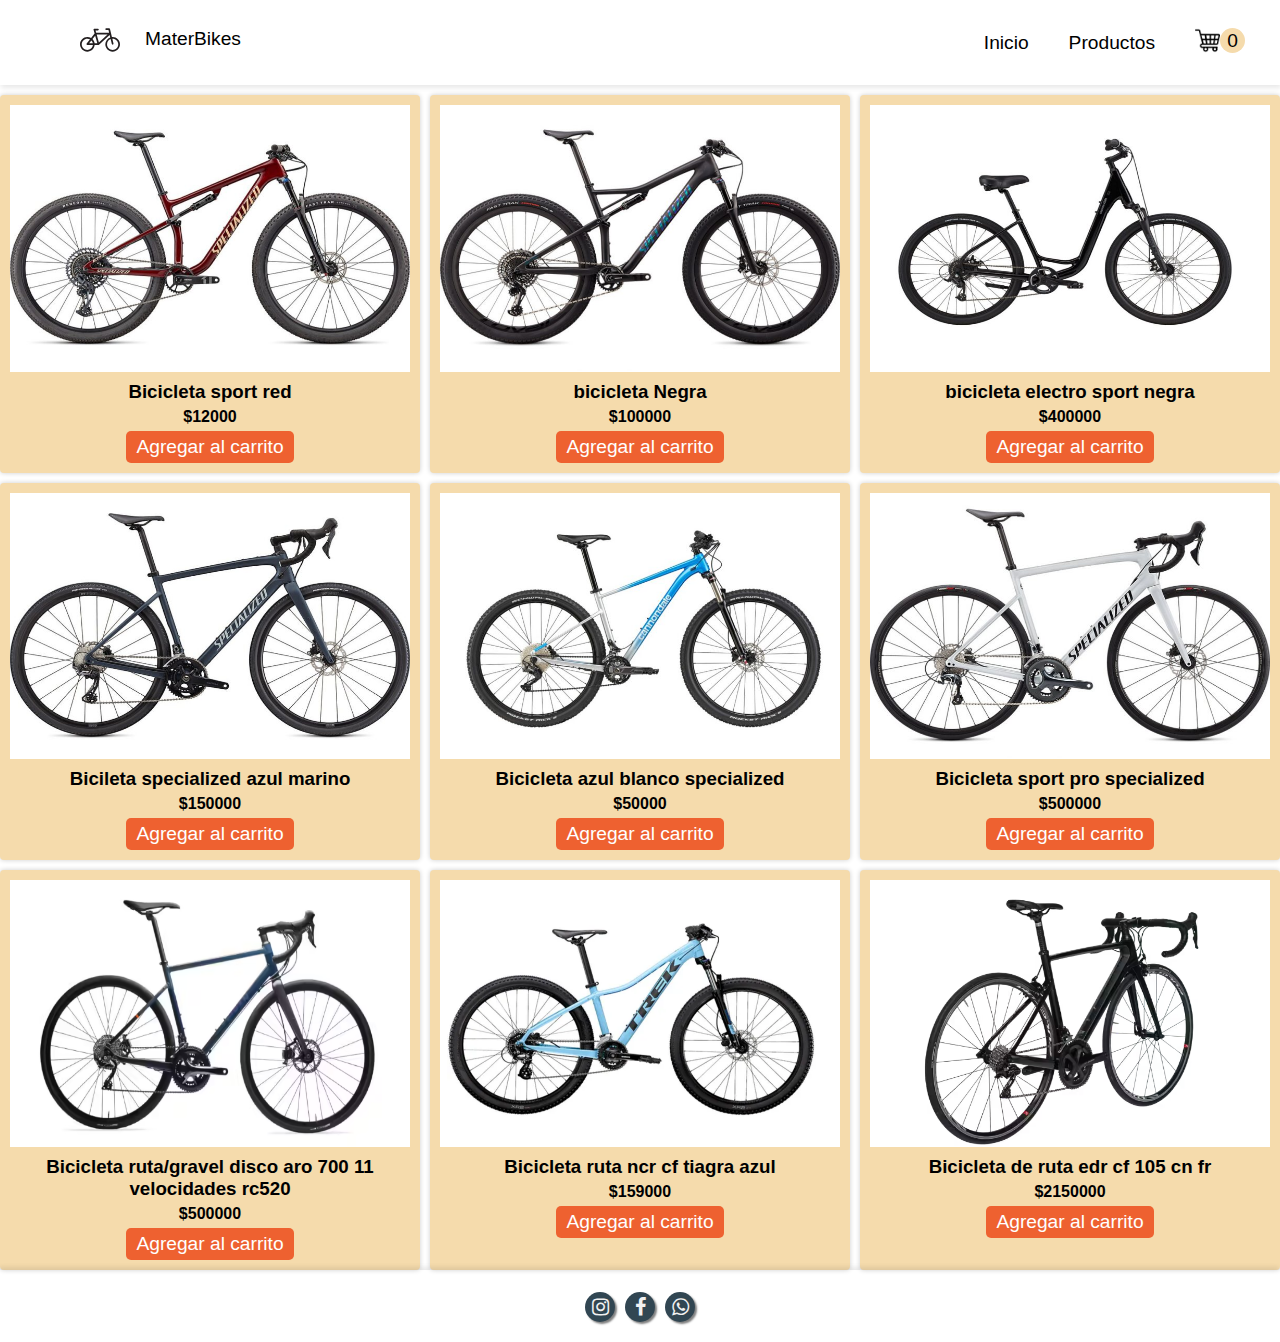
<file: index.html>
<!DOCTYPE html>
<html lang="es">
<head>
	<meta charset="UTF-8">
	<meta http-equiv="X-UA-Compatible" content="IE=edge">
	<meta name="viewport" content="width=device-width, initial-scale=1.0">
	<link rel="stylesheet" href="style.css">
	<link rel="stylesheet" href="index.css">
	<script src="./js/bicicletas.js"></script>
	<script src="./js/cartService.js" defer></script>
	<script src="./js/index.js" defer></script>
	<link rel="stylesheet" href="https://stackpath.bootstrapcdn.com/font-awesome/4.7.0/css/font-awesome.min.css">
	<title>MaterBikes</title>
</head>
<body>
	<header>
		<nav>
			<a href="./index.html"><img src="/img/bike-svgrepo-com.svg" alt="Logo" id="logo">
				<p id="mater">MaterBikes</p></a>
			<div>
				<a href="#">Inicio</a>
				<a href="#">Productos</a>
				<a href="./cart.html" id="cart"><img src="./img/iconos/shopping-cart.png" alt=""><span id="cuenta-carrito">0</span></a>
			</div>
		</nav>
	</header>
	<main>
		<section id="productos-container">
		</section>
	</main>
	<footer>
		<section class="botones">
			<a href="https://www.instagram.com/duocucsanjoaquin" class="fa fa-instagram" id="ins"></a>
			<a href="https://web.facebook.com/DuocUC.SanJoaquin" class="fa fa-facebook" id="fa"></a>
			<a href="https://api.whatsapp.com/send/?phone=56936639565&text&type=phone_number&app_absent=0"
				class="fa fa-whatsapp" id="what"></a>
		</section>
</body>
</html>
</file>
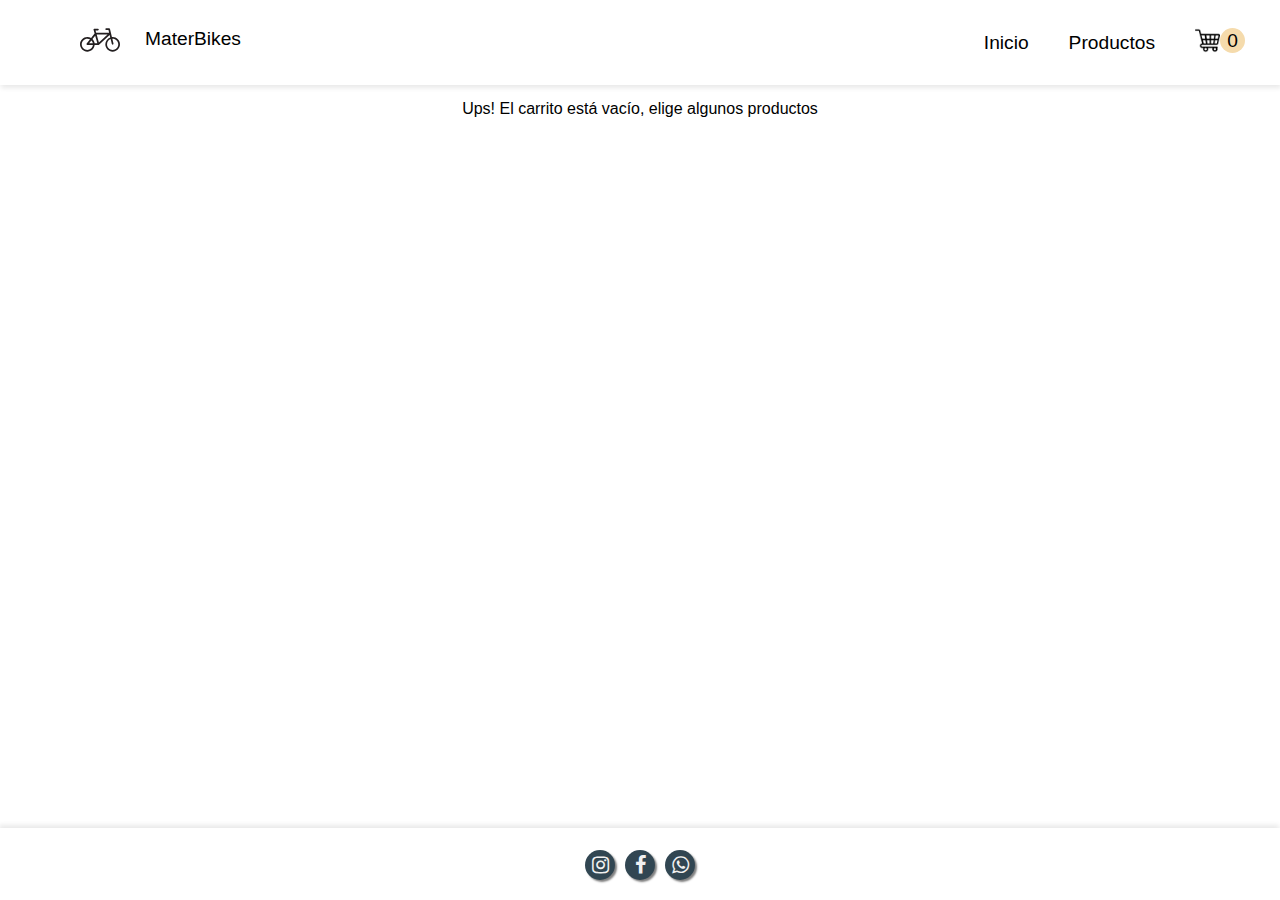
<file: cart.html>
<!DOCTYPE html>
<html lang="es">
<head>
	<meta charset="UTF-8">
	<meta http-equiv="X-UA-Compatible" content="IE=edge">
	<meta name="viewport" content="width=device-width, initial-scale=1.0">
	<link rel="stylesheet" href="style.css">
  <link rel="stylesheet" href="cart.css">
	<script src="./js/bicicletas.js"></script>
	<link rel="stylesheet" href="https://stackpath.bootstrapcdn.com/font-awesome/4.7.0/css/font-awesome.min.css">
  <script src="./js/cartService.js" defer></script>
	<script src="./js/cart.js" defer></script>
	<title>Carrito</title>
</head>
<body>
  <header>
		<nav>
			<a href="./index.html"><img src="img/bike-svgrepo-com.svg" alt="Logo" id="logo">
				<p id="mater">MaterBikes</p></a>
			<div>
				<a href="#">Inicio</a>
				<a href="index.html">Productos</a>
				<a href="./cart.html" id="cart"><img src="./img/iconos/shopping-cart.png" alt=""><span id="cuenta-carrito">0</span></a>
			</div>
		</nav>
	</header>
	<main>
		<p id="carrito-vacio">Ups! El carrito está vacío, <a href="./index.html">elige algunos productos</a></p>
		<section id="cart-container">
		</section>
  <section id="totales">
    <p>Total unidades: <span id="cantidad">0</span></p>
    <p>Total precio: $<span id="precio">0</span></p>



	
    <button class="btn"> <a href="credit.html">Ir a pagar</a></button>
    <button id="reiniciar">Borrar carrito</button>
  </section>
</main>
	<footer>
		<section class="botones">
			<a href="https://www.instagram.com/duocucsanjoaquin" class="fa fa-instagram" id="ins"></a>
			<a href="https://web.facebook.com/DuocUC.SanJoaquin" class="fa fa-facebook" id="fa"></a>
			<a href="https://api.whatsapp.com/send/?phone=56936639565&text&type=phone_number&app_absent=0"
				class="fa fa-whatsapp" id="what"></a>
		</section>
	</footer>
	<script src="https://cdn.jsdelivr.net/npm/bootstrap@5.3.3/dist/js/bootstrap.bundle.min.js" integrity="sha384-YvpcrYf0tY3lHB60NNkmXc5s9fDVZLESaAA55NDzOxhy9GkcIdslK1eN7N6jIeHz" crossorigin="anonymous"></script>
</body>
</html>
</file>
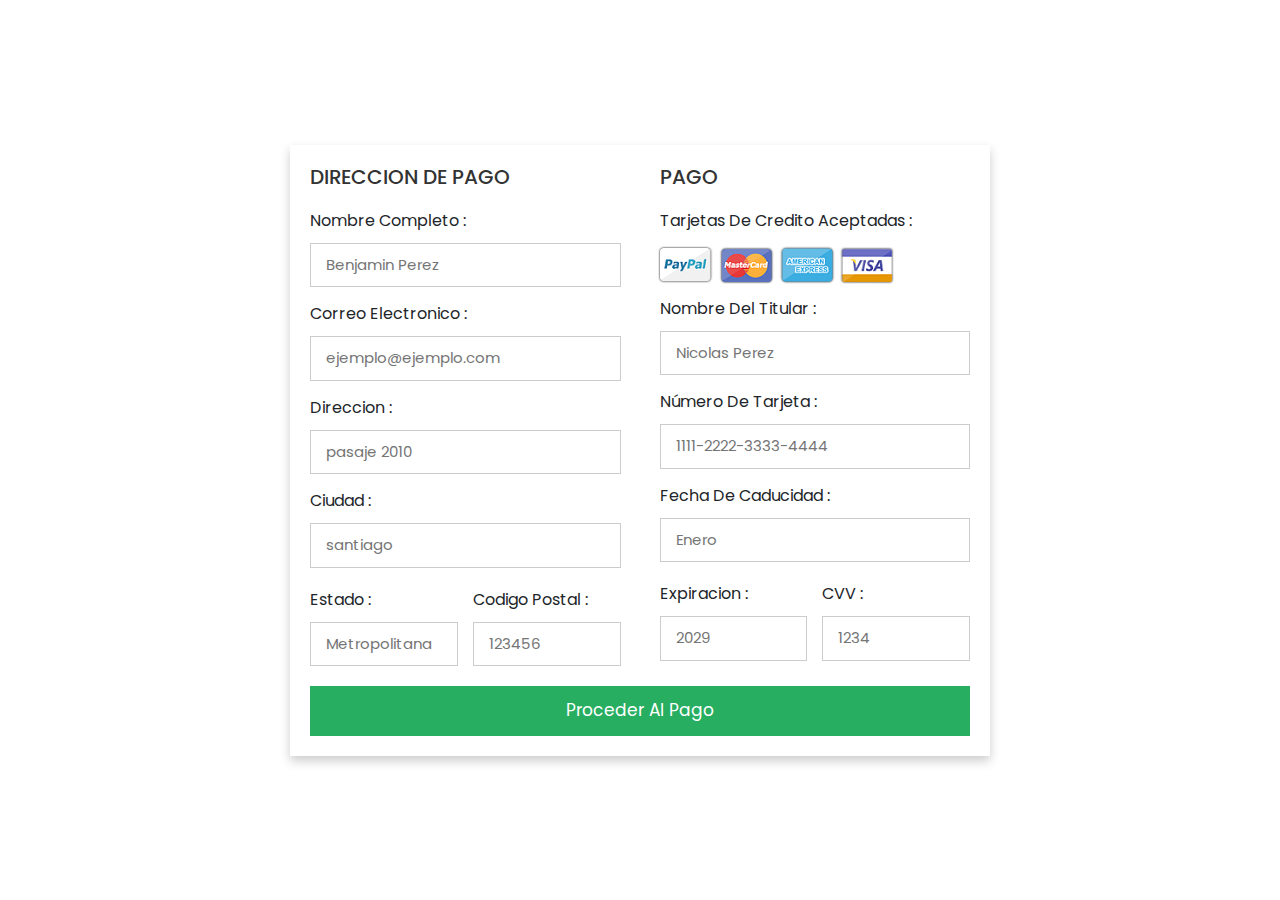
<file: credit.html>
<!DOCTYPE html>
<html lang="en">
<head>
    <meta charset="UTF-8">
    <meta http-equiv="X-UA-Compatible" content="IE=edge">
    <meta name="viewport" content="width=device-width, initial-scale=1.0">
    <link href="https://cdn.jsdelivr.net/npm/bootstrap@5.3.3/dist/css/bootstrap.min.css" rel="stylesheet" integrity="sha384-QWTKZyjpPEjISv5WaRU9OFeRpok6YctnYmDr5pNlyT2bRjXh0JMhjY6hW+ALEwIH" crossorigin="anonymous">
   
    <!-- custom css file link  -->
    <link rel="stylesheet" href="css/credit.css">

</head>
<body>

<div class="container">

    <section>

        <div class="row">

            <div class="col">

                <h3 class="title">Direccion de pago</h3>

                <div class="inputBox">
                    <span>Nombre completo :</span>
                    <input type="text" required placeholder="Benjamin Perez">
                </div>
                <div class="inputBox">
                    <span>Correo Electronico :</span>
                    <input type="email" required placeholder="ejemplo@ejemplo.com">
                </div>
                <div class="inputBox">
                    <span>Direccion :</span>
                    <input type="text" required placeholder="pasaje 2010">
                </div>
                <div class="inputBox">
                    <span>Ciudad :</span>
                    <input type="text" required placeholder="santiago">
                </div>

                <div class="flex">
                    <div class="inputBox">
                        <span>Estado :</span>
                        <input type="text" required placeholder="Metropolitana">
                    </div>
                    <div class="inputBox">
                        <span>Codigo postal :</span>
                        <input type="text" required placeholder="123456">
                    </div>
                </div>

            </div>

            <div class="col">

                <h3 class="title">Pago</h3>

                <div class="inputBox">
                    <span>Tarjetas de credito aceptadas :</span>
                    <img src="img/iconos/card_img.png" alt="">
                </div>
                <div class="inputBox">
                    <span>Nombre del titular :</span>
                    <input type="text" required placeholder="Nicolas Perez">
                </div>
                <div class="inputBox">
                    <span>Número de tarjeta :</span>
                    <input type="number" required placeholder="1111-2222-3333-4444">
                </div>
                <div class="inputBox">
                    <span>fecha de caducidad :</span>
                    <input type="text" required placeholder="Enero">
                </div>

                <div class="flex">
                    <div class="inputBox">
                        <span>Expiracion :</span>
                        <input type="number" required placeholder="2029">
                    </div>
                    <div class="inputBox">
                        <span>CVV :</span>
                        <input type="text" required placeholder="1234">
                    </div>
                </div>

            </div>
    
        </div>

        <input type="submit" value="Proceder al pago" class="submit-btn" data-bs-toggle="modal" data-bs-target="#exampleModal">
    </section>
    <!-- Modal -->
<div class="modal fade" id="exampleModal" tabindex="-1" aria-labelledby="exampleModalLabel" aria-hidden="true">
    <div class="modal-dialog modal-dialog-centered">
      <div class="modal-content">
        <div class="modal-header">
          <h1 class="text-center modal-title fs-4 text-success" id="exampleModalLabel">¡Procesado con exito!</h1>
          <button type="button" class="btn-close" data-bs-dismiss="modal" aria-label="Close"></button>
        </div>
        <div class="modal-body">
          <p class="text-center">Le hemos enviado un correo con los datos del pedido, ¡que lo disfrutes!</p>
          <br>
          <p class="text-bg-danger text-center"> codigo de referencia: 1a2k3k4jk#1023</p>
          <p class="text-success text-center"> ¡Gracias por preferir materbikes!</p>
        </div>
      </div>
    </div>
  </div>





</div>    
<script src="https://cdn.jsdelivr.net/npm/bootstrap@5.3.3/dist/js/bootstrap.bundle.min.js" integrity="sha384-YvpcrYf0tY3lHB60NNkmXc5s9fDVZLESaAA55NDzOxhy9GkcIdslK1eN7N6jIeHz" crossorigin="anonymous"></script>
</body>
</html>
</file>
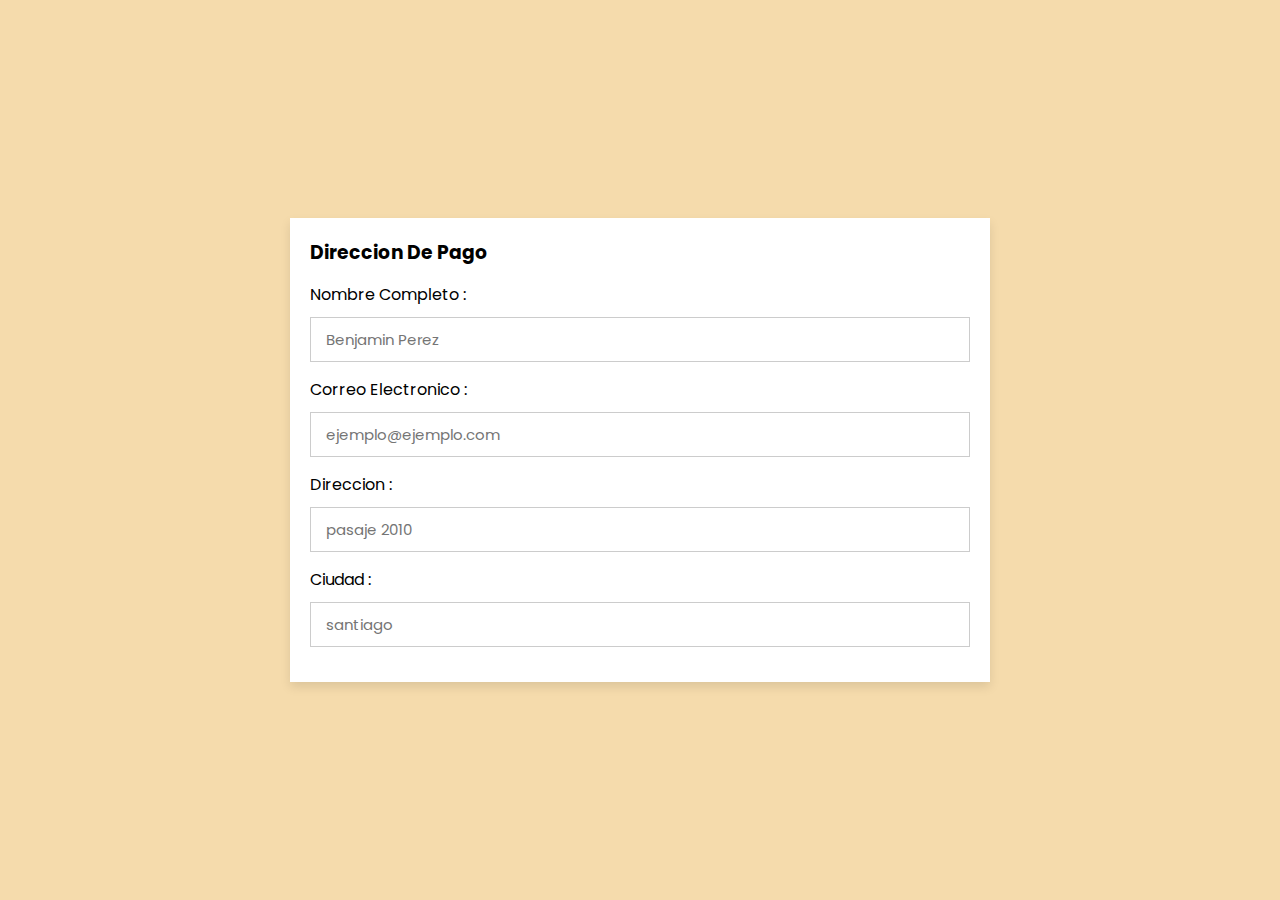
<file: finalizar.html>
<!DOCTYPE html>
<html lang="en">
<head>
    <meta charset="UTF-8">
    <meta http-equiv="X-UA-Compatible" content="IE=edge">
    <meta name="viewport" content="width=device-width, initial-scale=1.0">
    
    <!-- custom css file link  -->
    <link rel="stylesheet" href="css/finalizar.css">

</head>
<body>

<div class="container">

    <form action="">

        <div class="row">

            <div class="col">

                <h3 class="title">Direccion de pago</h3>

                <div class="inputBox">
                    <span>Nombre completo :</span>
                    <input type="text" placeholder="Benjamin Perez">
                </div>
                <div class="inputBox">
                    <span>Correo Electronico :</span>
                    <input type="email" placeholder="ejemplo@ejemplo.com">
                </div>
                <div class="inputBox">
                    <span>Direccion :</span>
                    <input type="text" placeholder="pasaje 2010">
                </div>
                <div class="inputBox">
                    <span>Ciudad :</span>
                    <input type="text" placeholder="santiago">
                </div>


            <div class="col">


    </form>

</div>    
    
</body>
</html>
</file>
<file: style.css>
:root{
  --color-acento: #ee6130;
  --color-acento-claro: #ee613033;
  --color-texto: black;
}

body{
  margin: 0;
  font-family: 'Trebuchet MS', 'Lucida Sans Unicode', 'Lucida Grande', 'Lucida Sans', Arial, sans-serif;
  display: flex;
  flex-direction: column;
  height: 100vh;
}

h3, p{
  margin: 5px;
}

.escondido{
  display: none;
}

a{
  background-color: unset;
  border:unset;
  cursor:pointer;
  text-decoration: none;
  transition: 200ms;
  color: var(--color-texto);
}

button{
  transition: 200ms;
}

a:hover:not(#cart), button:hover{
  color: var(--color-acento);
}

/* Header */
header{
  box-shadow: 1px 3px 5px rgba(0, 0, 0, 0.09);
  margin-bottom: 10px;
  font-size: larger;
}

header nav{
  display: flex;
  justify-content: space-between;
  margin: 0 60px;
}

#logo{
  height: 40px;
  margin: 20px;
}

header nav div{
  display: flex;
  align-items: center;
  gap: 40px;
}

header nav img{
  height: 25px;
}

#cuenta-carrito{
  position: absolute;
  background-color: rgb(245, 219, 172);
  border-radius: 100%;
  display: inline-block;
  height: 25px;
  line-height: 25px;
  aspect-ratio: 1;
  text-align: center;
  /* margin-bottom: 15px; */
}

footer{
  text-align: center;
  box-shadow: -1px -3px 5px rgba(0, 0, 0, 0.09);
  padding-top: 2px;
  margin-top: auto;
}

footer a{
  text-decoration: underline;
}
</file>
<file: index.css>
/* Productos home*/
#productos-container{
  display: flex;
  flex-wrap: wrap;
  gap: 10px;
justify-content: center;}

.tarjeta-producto{
  background-color: rgb(245, 219, 172);
  text-align: center;
  padding: 10px;
  max-width: 400px;
  box-shadow: 0px 0px 5px rgba(0, 0, 0, 0.2);
  border-radius: 4px;
  transition: 200ms;
}

.tarjeta-producto:hover{
  box-shadow: 0px 5px 5px rgba(0, 0, 0, 0.2);
  translate: 0px -5px;
}

.tarjeta-producto img{
  max-width:100%;
  aspect-ratio: 1.5;
}

.precio{
  font-weight: 600;
}

.tarjeta-producto button{
  font-size: larger;
  background-color: var(--color-acento);
  border-radius: 5px;
  padding: 5px 10px;
  color: white;
  border:unset;
  cursor:pointer;
}
.botones {
  min-width: 240px;
  display: flex;
  flex-direction: row;
  justify-content: center;
  margin-top: 20px;
  margin-left: 10px;
  margin-bottom: 20px;
}

.botones a{
  text-decoration: none;
  font-size: 20px;
  width: 30px;
  height: 30px;
  line-height: 30px;
  text-align: center;
  background: #314652;
  color: #f1f1f1;
  border-radius: 50%;
  box-shadow: 2px 2px 2px rgba(0, 0, 0, .5);
}

#ins{
  margin-right: 10px;
}
#fa{
  margin-right: 10px;
}
#what{
  margin-right: 10px;
}
#mater{
  display: inline-block;
  position: absolute;
  margin-bottom: 0px;
  top: 2.5%;
}
</file>
<file: cart.css>
#cart-container{
  max-width: 500px;
  margin: auto;
}

.tarjeta-producto{
  display: flex;
  align-items: center;
  height: 100px;
  gap: 20px;
}

.tarjeta-producto img{
  height: 100%;
}

.tarjeta-producto h3{
  width: 130px;
}
.tarjeta-producto div{
  background-color: rgb(245, 219, 172);
  padding: 3px;
  border-radius: 5px;
}

#totales{
  text-align: center;
}

#carrito-vacio{
  text-align: center;
}
.botones {
  min-width: 240px;
  display: flex;
  flex-direction: row;
  justify-content: center;
  margin-top: 20px;
  margin-left: 10px;
  margin-bottom: 20px;
}

.botones a{
  text-decoration: none;
  font-size: 20px;
  width: 30px;
  height: 30px;
  line-height: 30px;
  text-align: center;
  background: #314652;
  color: #f1f1f1;
  border-radius: 50%;
  box-shadow: 2px 2px 2px rgba(0, 0, 0, .5);
}

#ins{
  margin-right: 10px;
}
#fa{
  margin-right: 10px;
}
#what{
  margin-right: 10px;
}
#mater{
  display: inline-block;
  position: absolute;
  margin-bottom: 0px;
  top: 2.5%;
}
</file>
<file: css/credit.css>
@import url('https://fonts.googleapis.com/css2?family=Poppins:wght@100;300;400;500;600&display=swap');

*{
  font-family: 'Poppins', sans-serif;
  margin:0; padding:0;
  box-sizing: border-box;
  outline: none; border:none;
  text-transform: capitalize;
  transition: all .2s linear;
}

.container{
  display: flex;
  justify-content: center;
  align-items: center;
  padding:30px;
  min-height: 100vh;
  background-color: rgb(255, 255, 255)
}

.container section{
  padding:20px;
  width:700px;
  background: #fff;
  box-shadow: 0 5px 10px rgba(0,5,5,.2);
}

.container section .row{
  display: flex;
  flex-wrap: wrap;
  gap:15px;
}

.container section .row .col{
  flex:1 1 250px;
}

.container section .row .col .title{
  font-size: 20px;
  color:#333;
  padding-bottom: 5px;
  text-transform: uppercase;
}

.container section .row .col .inputBox{
  margin:15px 0;
}

.container section .row .col .inputBox span{
  margin-bottom: 10px;
  display: block;
}

.container section .row .col .inputBox input{
  width: 100%;
  border:1px solid #ccc;
  padding:10px 15px;
  font-size: 15px;
  text-transform: none;
}

.container section .row .col .inputBox input:focus{
  border:1px solid #000;
}

.container section .row .col .flex{
  display: flex;
  gap:15px;
}

.container section .row .col .flex .inputBox{
  margin-top: 5px;
}

.container section .row .col .inputBox img{
  height: 34px;
  margin-top: 5px;
  filter: drop-shadow(0 0 1px #000);
}

.container section .submit-btn{
  width: 100%;
  padding:12px;
  font-size: 17px;
  background: #27ae60;
  color:#fff;
  margin-top: 5px;
  cursor: pointer;
}

.container section .submit-btn:hover{
  background: #2ecc71;
}
</file>
<file: css/finalizar.css>
@import url('https://fonts.googleapis.com/css2?family=Poppins:wght@100;300;400;500;600&display=swap');

*{
  font-family: 'Poppins', sans-serif;
  margin:0; padding:0;
  box-sizing: border-box;
  outline: none; border:none;
  text-transform: capitalize;
  transition: all .2s linear;
}

.container{
  display: flex;
  justify-content: center;
  align-items: center;
  padding:25px;
  min-height: 100vh;
  background-color: rgb(245, 219, 172)
}

.container form{
  padding:20px;
  width:700px;
  background: #fff;
  box-shadow: 0 5px 10px rgba(0,0,0,.1);
}







.container form .row .col .inputBox{
  margin:15px 0;
}

.container form .row .col .inputBox span{
  margin-bottom: 10px;
  display: block;
}

.container form .row .col .inputBox input{
  width: 100%;
  border:1px solid #ccc;
  padding:10px 15px;
  font-size: 15px;
  text-transform: none;
}

.container form .row .col .inputBox input:focus{
  border:1px solid #000;
}

.container form .row .col .flex{
  display: flex;
  gap:15px;
}

.container form .row .col .flex .inputBox{
  margin-top: 5px;
}

.container form .row .col .inputBox img{
  height: 34px;
  margin-top: 5px;
  filter: drop-shadow(0 0 1px #000);
}

.container form .submit-btn{
  width: 100%;
  padding:12px;
  font-size: 17px;
  background: #27ae60;
  color:#fff;
  margin-top: 5px;
  cursor: pointer;
}

.container form .submit-btn:hover{
  background: #2ecc71;
}
</file>
